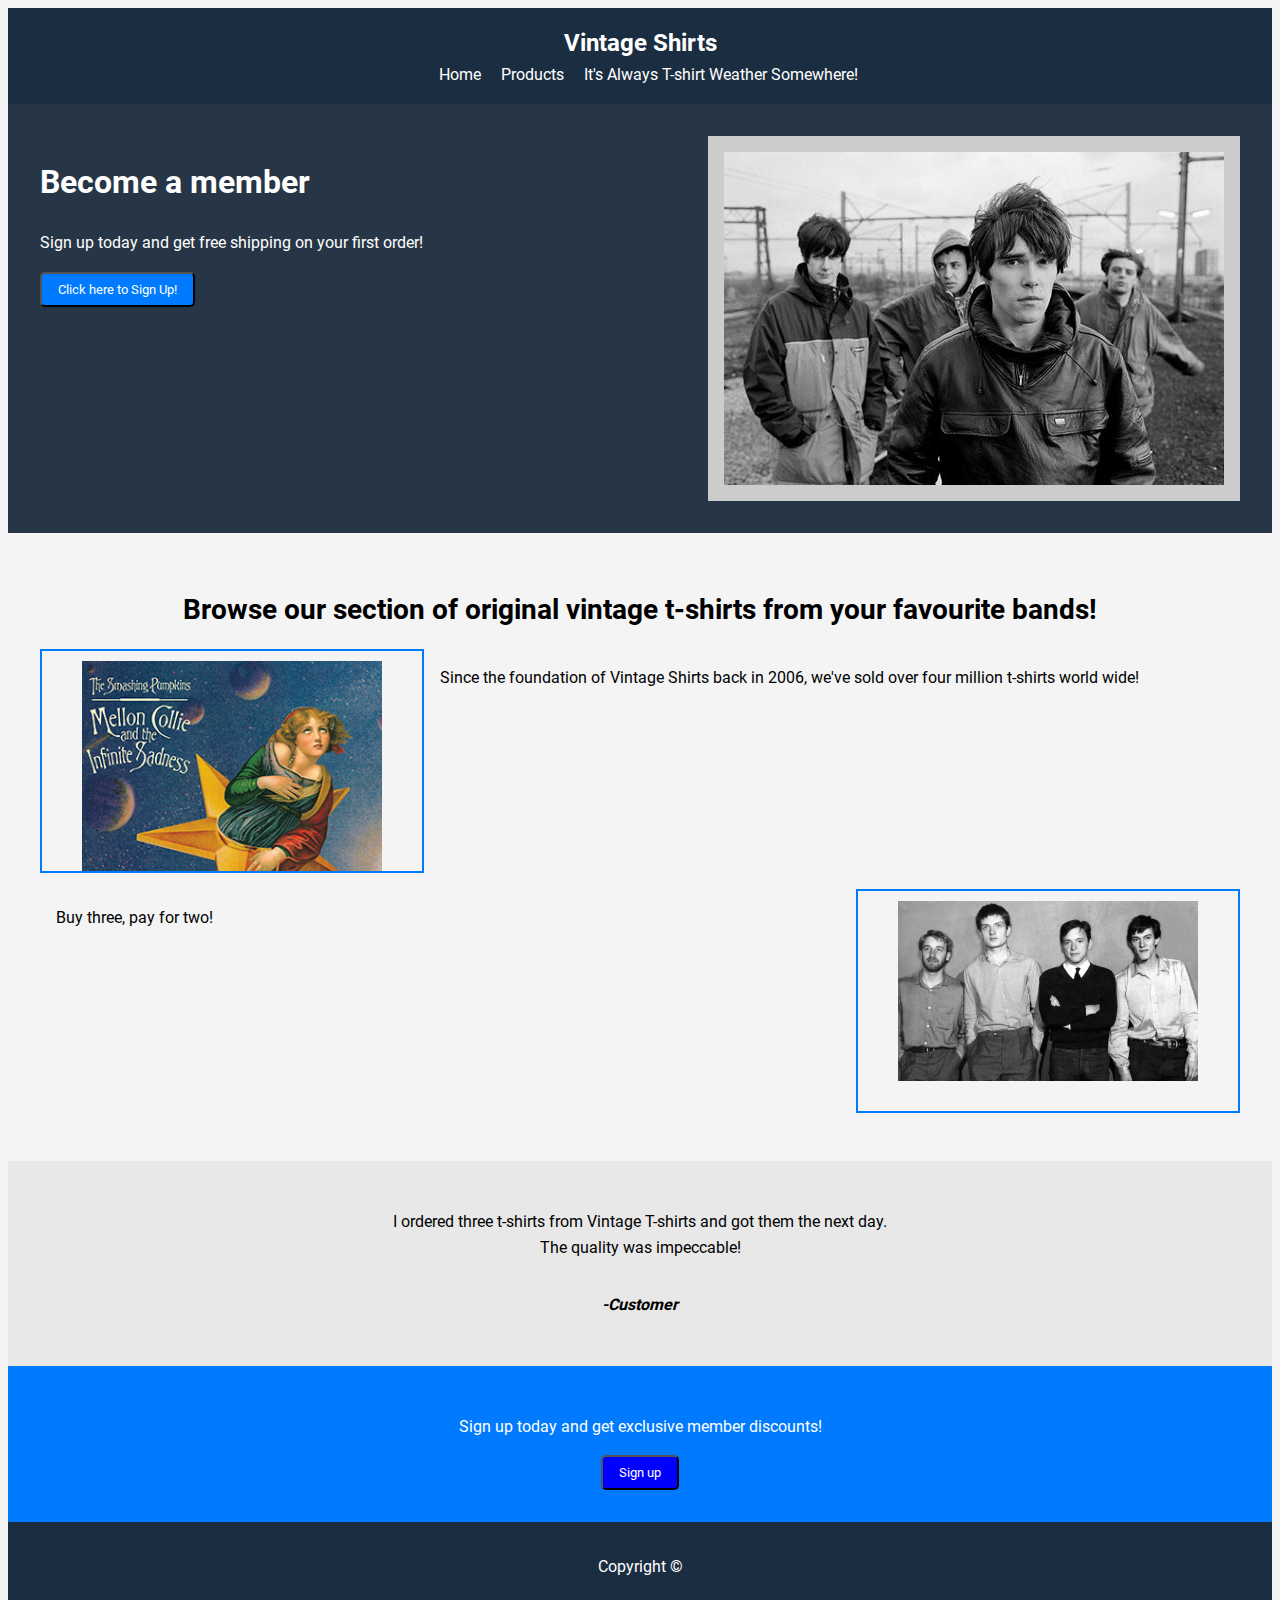
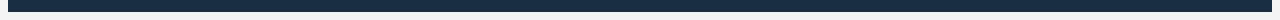
<file: index.html>
<!DOCTYPE html>
<html lang="en">
<head>
    <meta charset="UTF-8">
    <meta name="viewport" content="width=device-width, initial-scale=1.0">
    <title>Awesome Website</title>
    <link rel="stylesheet" href="styles.css">
</head>
<body>
    
    <header class="header">
        <div class="logo">Vintage Shirts</div>
        <nav class="nav-links">
            <a href="index.html">Home</a>
            <a href="pagetwo.html">Products</a>
            <a href="pagethree.html">It's Always T-shirt Weather Somewhere!</a>
        </nav>
    </header>

    <section class="main">
        <div class="main-text">
            <h1>Become a member</h1>
            <p>Sign up today and get free shipping on your first order! </p>
            <button>Click here to Sign Up!</button>
           
        </div>
        <div class="main-image">
            <img src="TheStoneRoses.jpg"Alt="The Stone Roses band picture;">
        </div>
    </section>

  
    <section class="info-section">
        <h2>Browse our section of original vintage t-shirts from your favourite bands!</h2>
        <div class="info-boxes">
            <div class="picture"><img src="melloncollie.jpg" alt="Mellon Collie cover"></div>
            <div class="info-text">
                <p>Since the foundation of Vintage Shirts back in 2006, we've sold over four million t-shirts world wide!</p>
            </div>
        </div>
        <div class="info-boxes">
            <div class="info-text">
                <p>Buy three, pay for two!</p>
            </div>
            <div class="picture"><img src="joydivision.jpeg" alt="Joy Division Band Photo"></div>
        </div>
    </section>

    <section class="Quote">
        <blockquote>
            <p>I ordered three t-shirts from Vintage T-shirts and got them the next day.<br> The quality was impeccable! </p>
            <cite>-Customer</cite>
        </blockquote>
    </section>

  
    <section class="cta-section">
        <p>Sign up today and get exclusive member discounts!</p>
        <button>Sign up</button>
    </section>

  
    <footer class="footer">
        <p>Copyright ©</p>
    </footer>
</body>
</html>
</file>
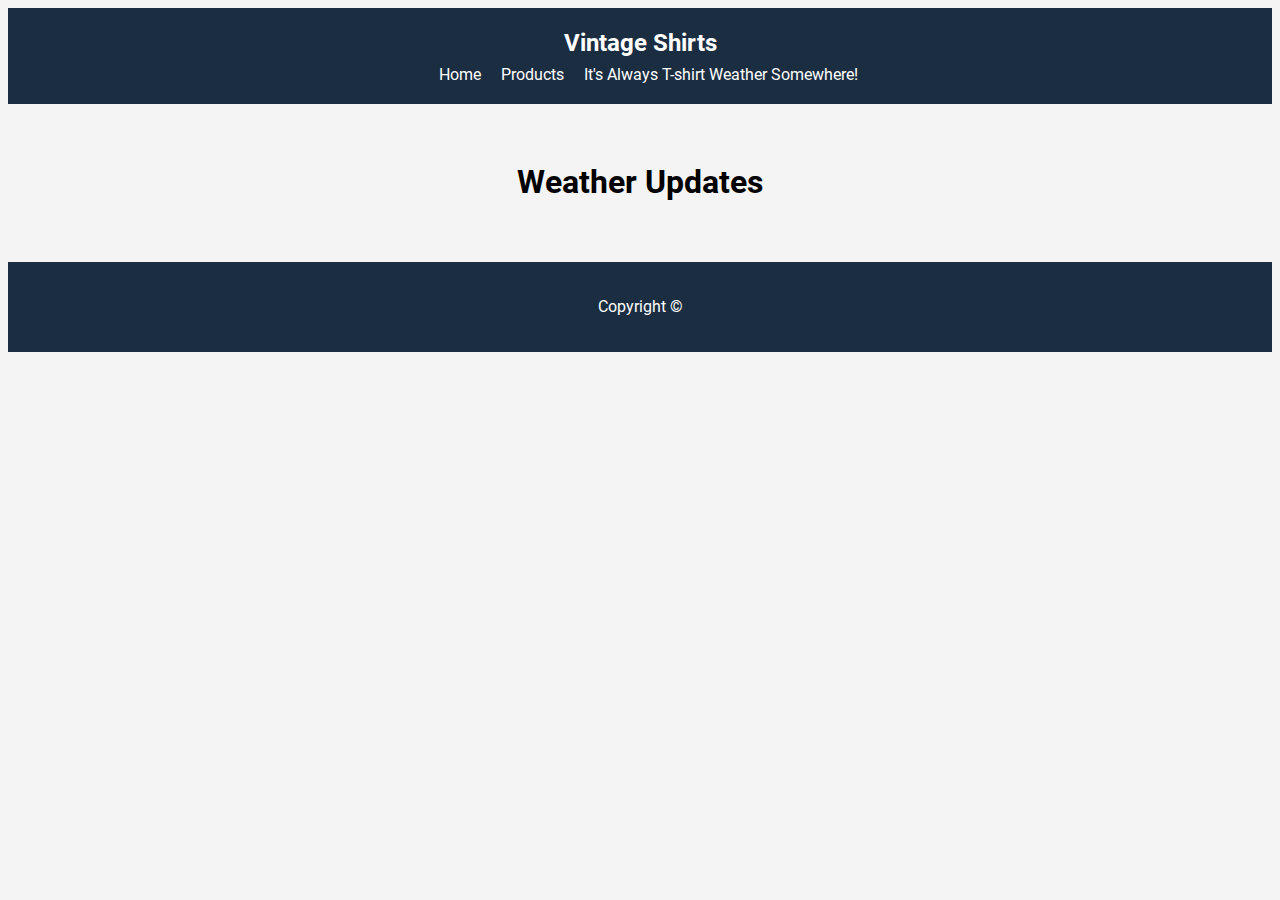
<file: pagethree.html>
<!DOCTYPE html>
<html lang="en">
<head>
    <meta charset="UTF-8">
    <meta name="viewport" content="width=device-width, initial-scale=1.0">
    <title>Document</title>
    <title>Awesome Website</title>
    <link rel="stylesheet" href="styles.css">
</head>
<body>
     
        <header class="header">
            <div class="logo">Vintage Shirts
            </div>
            <nav class="nav-links">
                <a href="index.html">Home</a>
                <a href="pagetwo.html">Products</a>
                <a href="pagethree.html">It's Always T-shirt Weather Somewhere!</a>
            </nav>
        </header> 


        <section class="weather-section">
            <h1>Weather Updates</h1>
            <div id="weather-container" class="weather-container">
            
            </div>
        </section>


       
     <footer class="footer">
        <p>Copyright ©</p>
    </footer>
</body>
<script src="weather.js"></script>
</html>
</file>
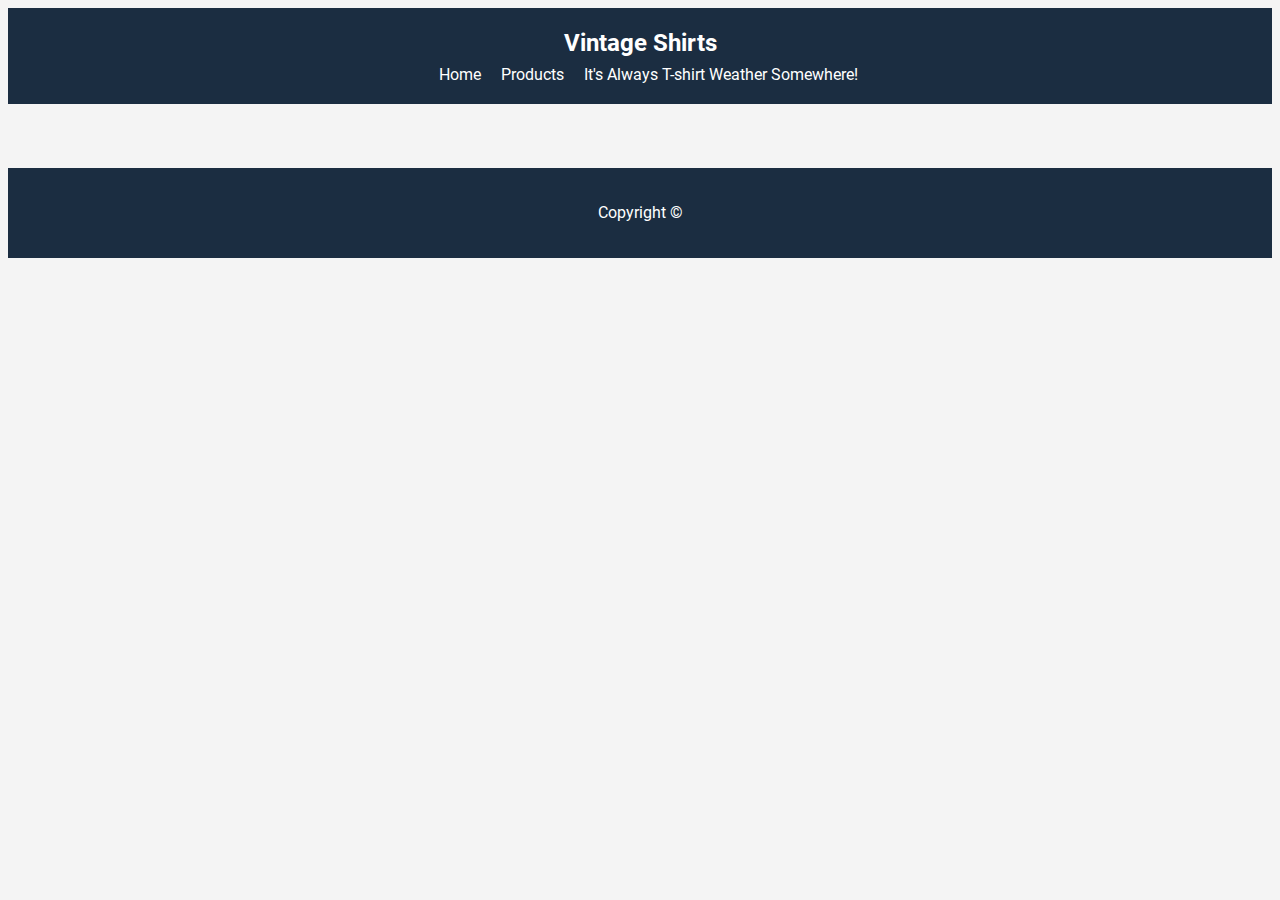
<file: pagetwo.html>
<!DOCTYPE html>
<html lang="en">
<head>
    <meta charset="UTF-8">
    <meta name="viewport" content="width=device-width, initial-scale=1.0">
    <title>Document</title>
    <title>Awesome Website</title>
    <link rel="stylesheet" href="styles.css">
</head>
<body>
   
    <header class="header">
        <div class="logo">Vintage Shirts</div>
        <nav class="nav-links">
            <a href="index.html">Home</a>
            <a href="pagetwo.html">Products</a>
            <a href="pagethree.html">It's Always T-shirt Weather Somewhere!</a>
        </nav>
    </header> 

      
     
        
            

        
    <section class="posts-section">
        <div id="posts-container" class="posts-container"></div>
    </section>
       
   








     <footer class="footer">
        <p>Copyright ©</p>
    </footer>
</body>
<script src="script.js"></script>
</html>
</file>
<file: styles.css>
@font-face{
    font-family:'RobotoFont';
    src:url(Fonts\ webtek/Roboto-Regular.ttf) format('truetype');
    font-weight:normal;
}

@font-face{
    font-family:'RobotoFont';
    src:url(Fonts\ webtek/Roboto-Bold.ttf) format('truetype');
    font-weight:bold;
}

body {
    font-family: 'RobotoFont',sans-serif;
    line-height: 1.6;
    background-color: #f4f4f4;
}


.header {
    background-color: #1b2d41;
    color: #fff;
    padding: 1rem 2rem;
    display: flex;
    flex-direction:column;
    align-items:center;
    
}

.header .logo {
    font-size: 1.5rem;
    font-weight: bold;
    
}

.nav-links a {
    color: #fff;
    margin-left: 1rem;
    text-decoration: none;
}


.main {
    display: flex;
    padding: 2rem;
    background-color: #273646;
    color: white;
    font-family: 'RobotoFont',sans-serif;
}

.main-text {
    flex: 1;
}




.main-text button {
    background-color: #007bff;
    color: white;
    padding: 0.5rem 1rem;
    text-decoration: none;
    border-radius: 5px;
    font-family: 'RobotoFont',sans-serif;
}



.main-image {
    flex: 0.1;
    background-color: #ccc;
    display: flex;
    justify-content: center;
    align-items: center;
    padding: 1rem;
}




.info-section {
    padding: 2rem;
    text-align: center;
}

.info-section h2 {
    font-size: 1.75rem;
    margin-bottom: 1rem;
}

.info-boxes {
    display: flex;
    justify-content:center;
    align-items: flex-start;
    margin: 1rem 0;
}

.info-boxes .picture {
    width: 30%; 
    height: 200px; 
    border: 2px solid #007bff; 
    padding: 10px;
    overflow: hidden;
}



.info-boxes .picture img {
    width:300px; 
    
}



.info-text {
    flex: 1;
    text-align: left;
    margin: 0 1rem;
}


.Quote {
    background-color: #e8e8e8;
    padding: 2rem;
    text-align: center;
    font-family: 'RobotoFont',sans-serif;
}

.Quote cite {
    display: block;
    margin-top: 2rem;
    font-weight: bold;
    font-family: 'RobotoFont',sans-serif;
}


.cta-section {
    background-color: #007bff;
    color: white;
    padding: 2rem;
    text-align: center;
    font-family: 'RobotoFont',sans-serif;
}


.cta-section button{
    background-color: blue;
    color: white;
    padding: 0.5rem 1rem;
    text-decoration: none;
    border-radius: 5px;
    font-family: 'RobotoFont',sans-serif;

}


.footer {
    background-color: #1b2d41;
    color: #fff;
    padding: 1rem;
    text-align: center;
    font-family: 'RobotoFont',sans-serif;
}

.posts-container {
    display: flex;
    flex-wrap: wrap;
    justify-content: space-between;
    padding: 2rem;
    background-color: #f4f4f4;
    font-family: 'RobotoFont',sans-serif;
}

.post {
    width: 30%;  
    margin-bottom: 2rem;  
    padding: 1rem;
    background-color: lightblue;
    font-family: 'RobotoFont',sans-serif;
}




.weather-section {
    padding: 2rem;
    background-color: #f4f4f4;
    text-align: center;
 
}

.weather-container {
    display: flex;
    justify-content: center;
    flex-wrap: wrap;
    gap: 20px;
}

.weather-box {
    background-color: white;
    border: 1px solid #ccc;
    padding: 1rem;
    width: 200px;
    text-align: left;
    box-shadow: 0 2px 5px rgba(0, 0, 0, 0.1);
}

.weather-box h2 {
    font-size: 1.5rem;
    font-family: 'RobotoFont',sans-serif;
}

.weather-box p {
    margin: 0.5rem 0;
    font-family: 'RobotoFont',sans-serif;
}
</file>
